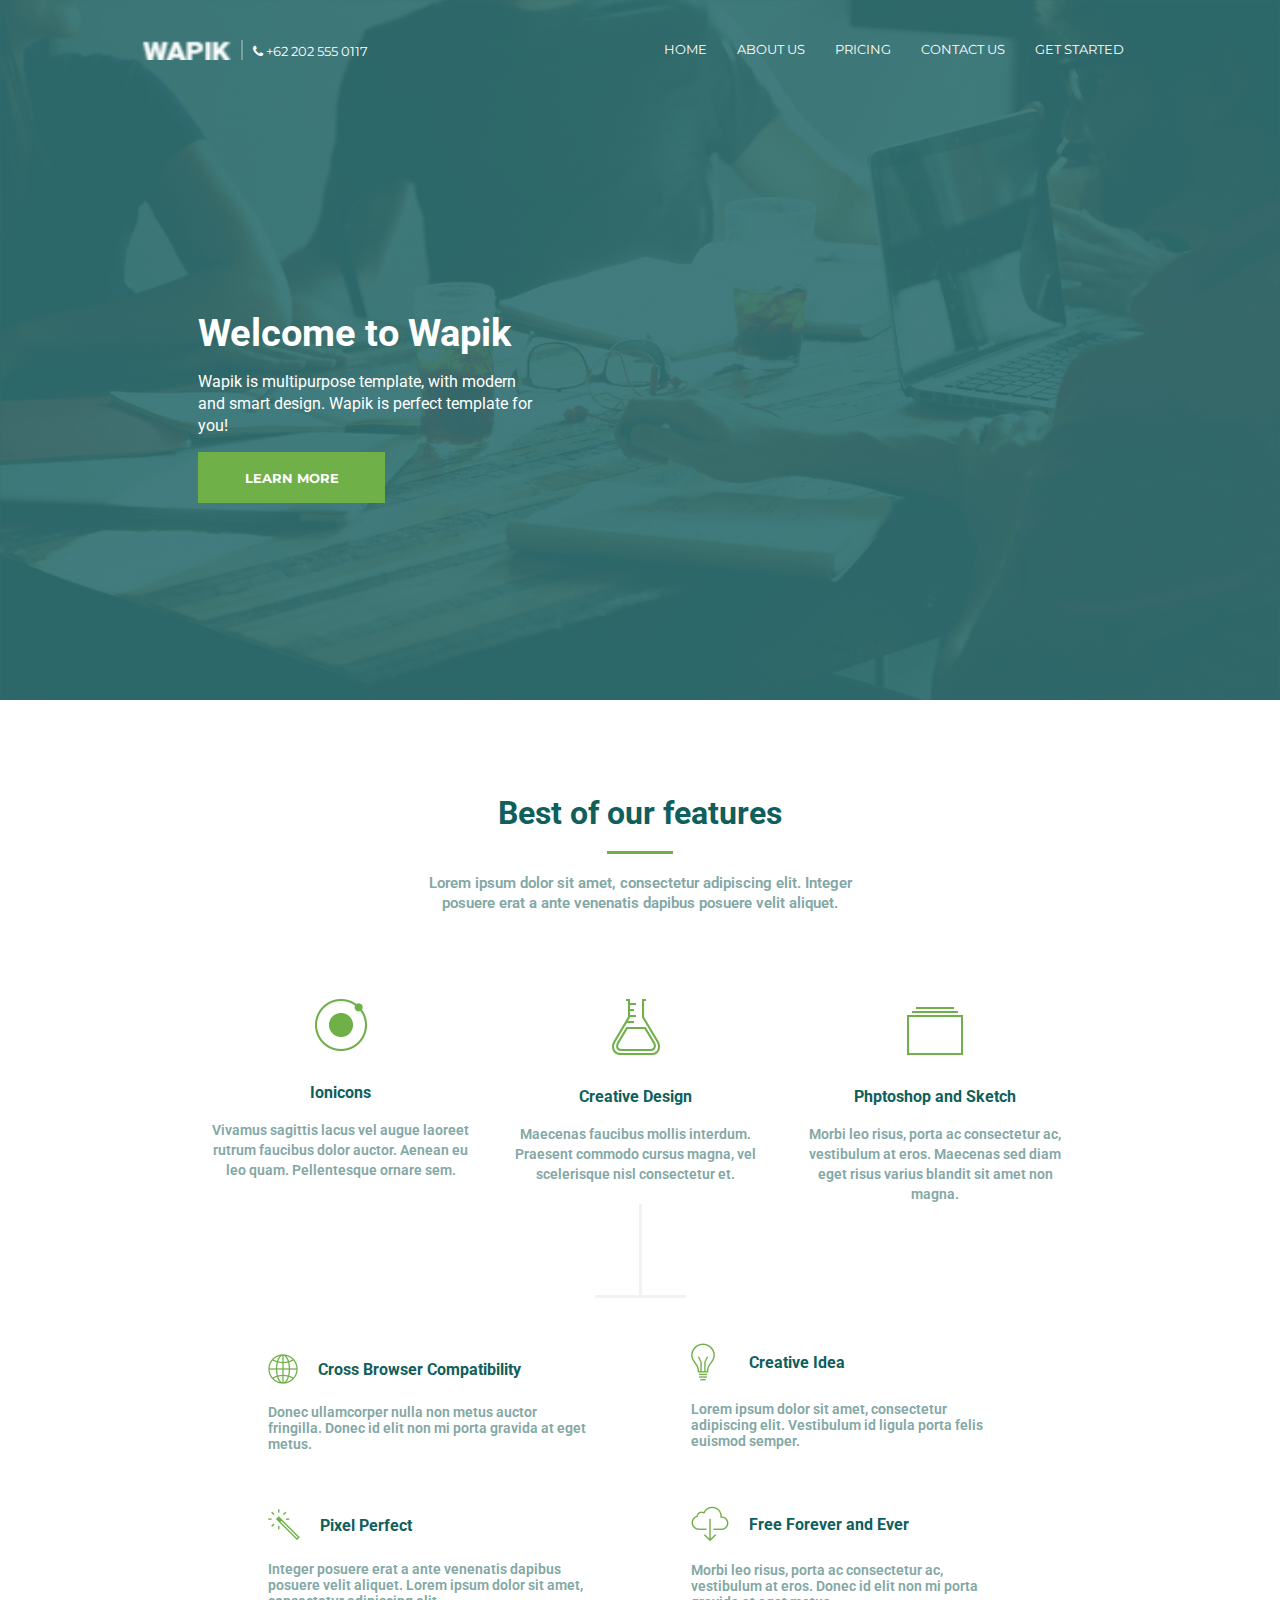
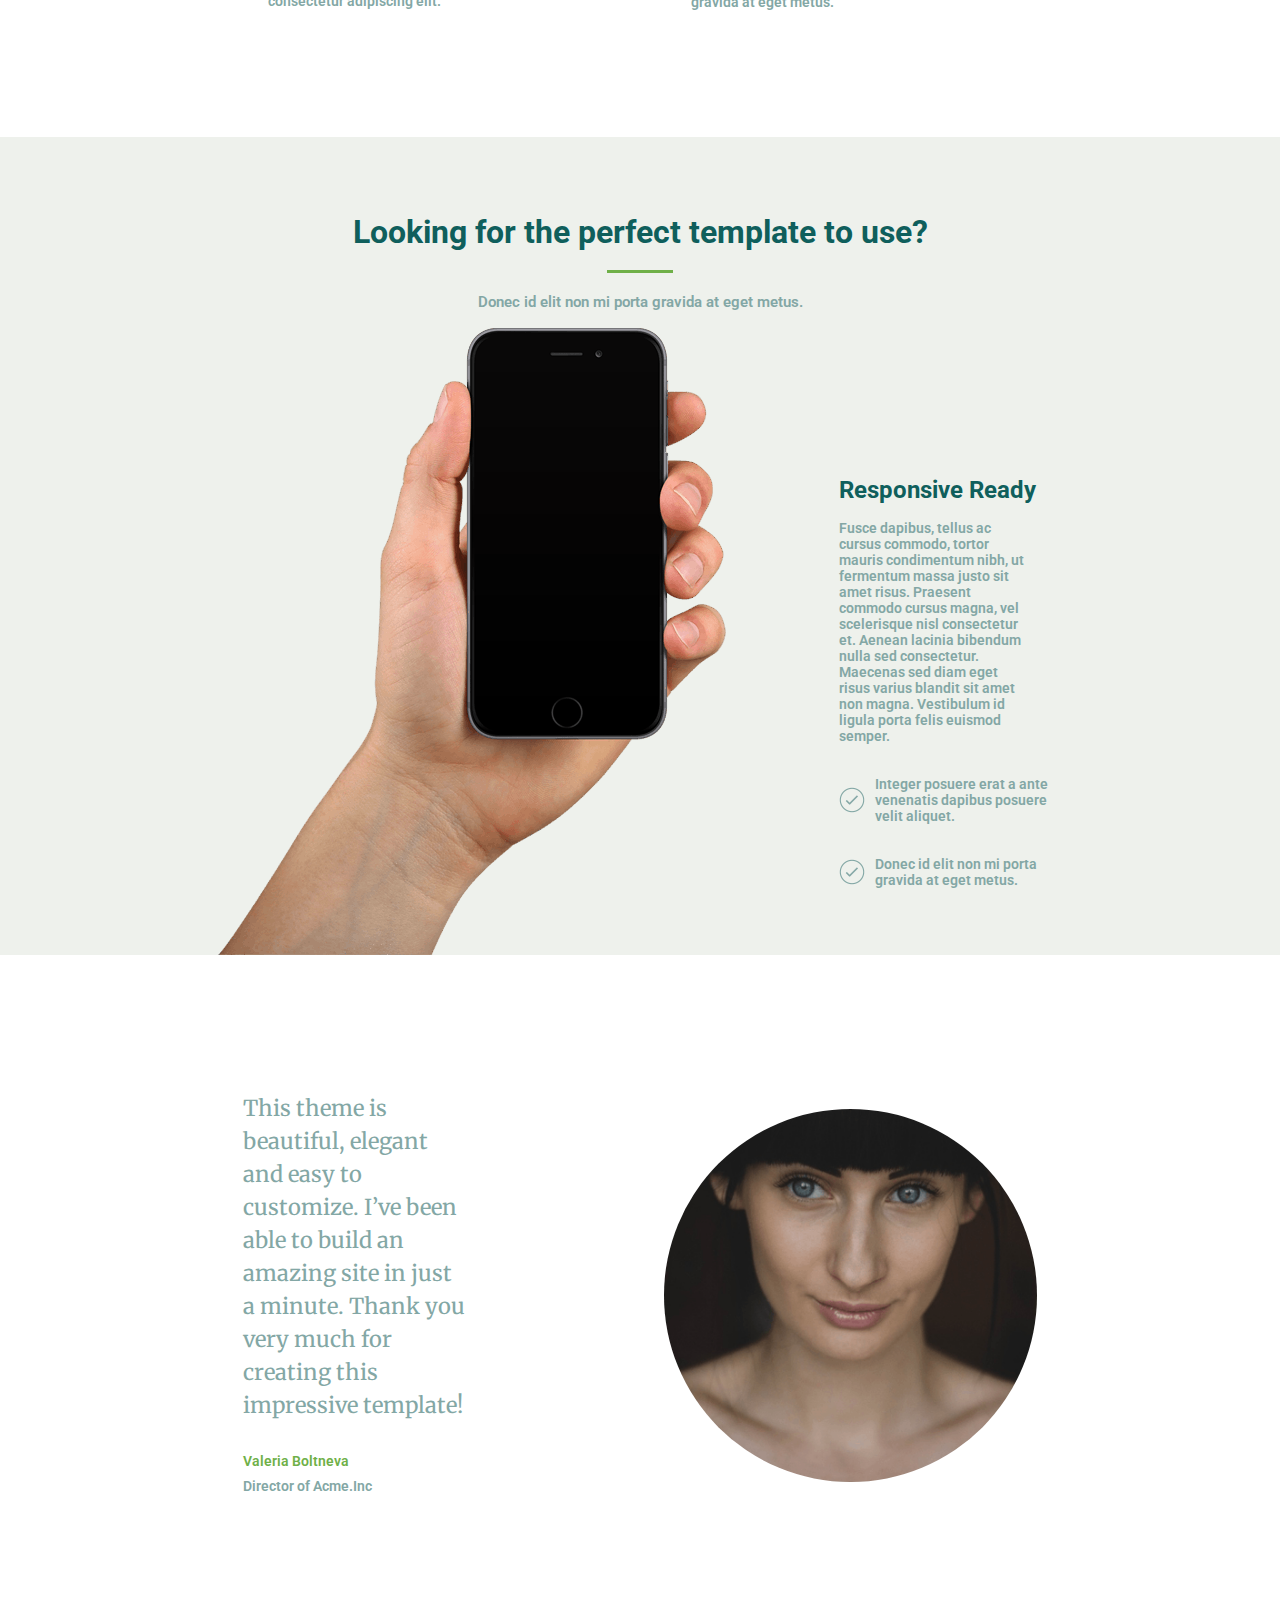
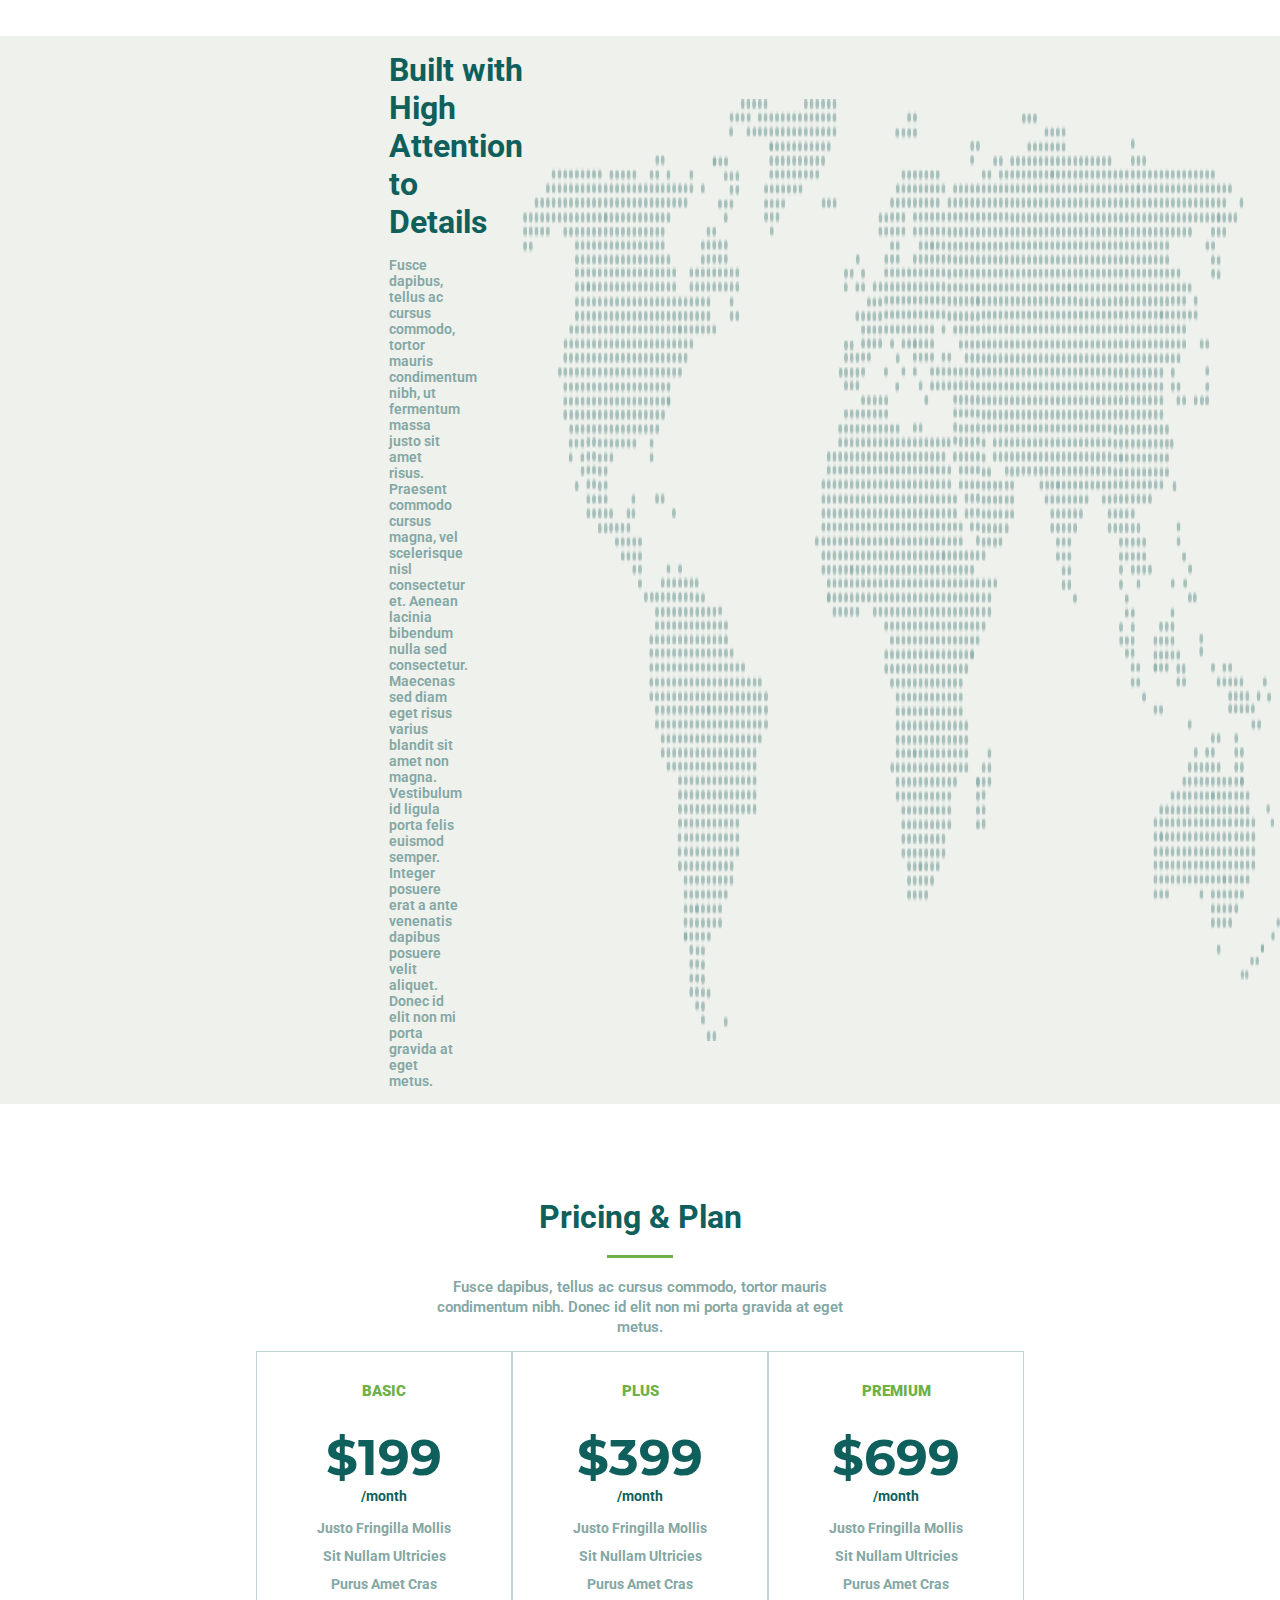
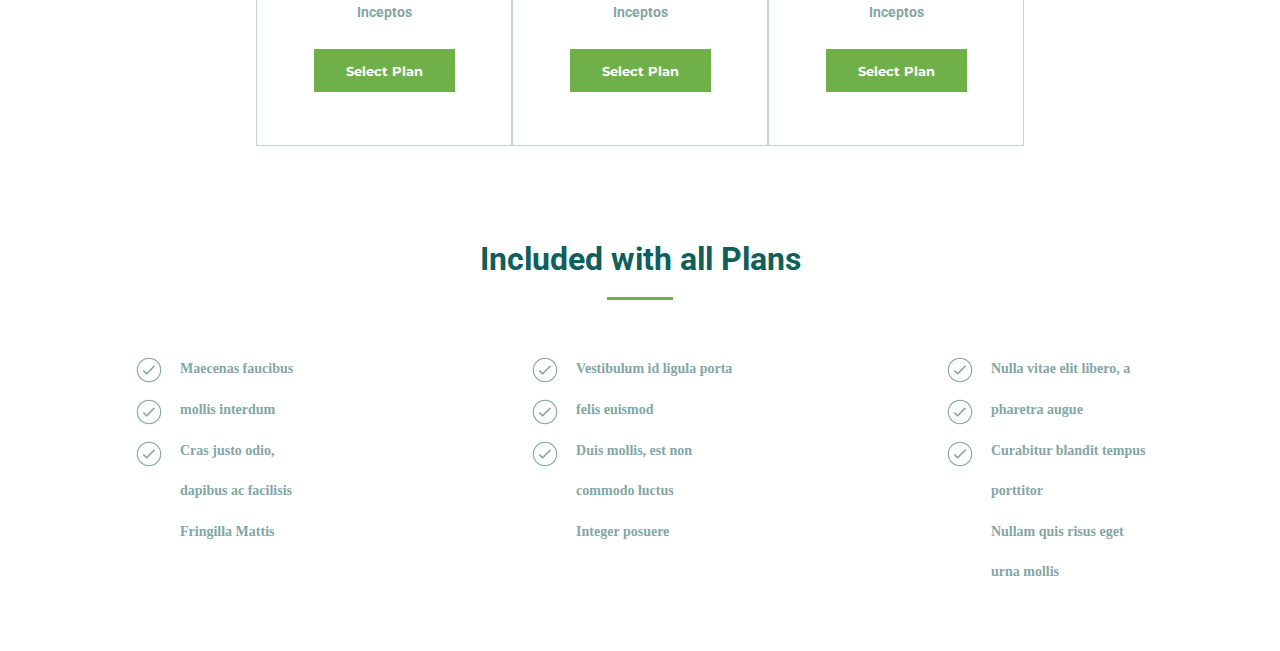
<file: wapikp/index.html>
<!DOCTYPE html>
<html lang="en">

<head>
  <meta charset="UTF-8">
  <meta http-equiv="X-UA-Compatible" content="IE=edge">
  <meta name="viewport" content="width=device-width, initial-scale=1.0">
  <link rel="stylesheet" href="style.css">
  <link rel="stylesheet" href="https://cdnjs.cloudflare.com/ajax/libs/font-awesome/4.7.0/css/font-awesome.min.css">
  <link rel="preconnect" href="https://fonts.googleapis.com">
  <link rel="preconnect" href="https://fonts.gstatic.com" crossorigin>
  <link href="https://fonts.googleapis.com/css2?family=Montserrat:wght@300;400&display=swap" rel="stylesheet">
  <link rel="preconnect" href="https://fonts.googleapis.com">
  <link rel="preconnect" href="https://fonts.gstatic.com" crossorigin>
  <script src="https://ajax.googleapis.com/ajax/libs/jquery/3.5.1/jquery.min.js"></script>
  <link
    href="https://fonts.googleapis.com/css2?family=Roboto+Condensed:wght@300;400&family=Roboto:wght@300&display=swap"
    rel="stylesheet">
    <link rel="preconnect" href="https://fonts.googleapis.com">
<link rel="preconnect" href="https://fonts.gstatic.com" crossorigin>
<link href="https://fonts.googleapis.com/css2?family=Merriweather:wght@300&family=Montserrat:wght@200;300&display=swap" rel="stylesheet">
  <script src="javascript.js"></script>
  <title>WAPIK</title>
</head>

<body>
  <div class="backg">
    <div class="head">
      <div class="logo">
        <img src="images\logo.png" alt="" style="width: 90px; height: 20px; ">
        <div class="stick"></div>
        <a href="tel:+62 202 555 0117" style="margin-top:3px; font-size: 13px;"><i class="fa">&#xf095;</i> +62 202 555
          0117</a>
      </div>
      <nav>
        <label id="nav-icon1" class="butn" for="nav-menu1" onclick=" menudis()">
          <span></span>
          <span></span>
          <span></span>
        </label>
        <ul id="yourID" class="navbar menu">
          <li><a href="index.html">HOME</a></li>
          <li><a href="aboutus.html">ABOUT US</a></li>
          <li><a href="pricing.html">PRICING</a></li>
          <li><a href="contact.html">CONTACT US</a></li>
          <li><a href="getstrated.html">GET STARTED</a></li>
        </ul>
      </nav>
    </div>

    <div class="welcom">
      <h1 style="line-height: 50px;">Welcome to Wapik</h1>
      <p>Wapik is multipurpose template, with modern and smart design. Wapik is perfect template for you!</p>
      <button>LEARN MORE</button>
    </div>
  </div>


  <div class="feature">
      <h2>Best of our features</h2>
      <div class="dash"></div>
      <p>Lorem ipsum dolor sit amet, consectetur adipiscing elit.
        Integer posuere erat a ante venenatis dapibus posuere velit aliquet.</p>
  </div>


  <center>
    <div class="feat">
      <center>
        <div class="ion">
          <img src="../wapikp/images/ionicons.png" alt="">
          <h3>Ionicons</h3>
          <p>Vivamus sagittis lacus vel augue laoreet rutrum faucibus dolor auctor. Aenean eu leo quam. Pellentesque
            ornare sem.</p>
        </div>
      </center>

      <center>
        <div class="creat">
          <img src="../wapikp/images/creative design.png" alt="">
          <h3>Creative Design</h3>
          <p>Maecenas faucibus mollis interdum. Praesent commodo cursus magna, vel scelerisque nisl consectetur et.</p>
        </div>
      </center>
      <center>
        <div class="photoshop">
          <img src="../wapikp/images/photoshop.png" alt="">
          <h3>Phptoshop and Sketch</h3>
          <p>Morbi leo risus, porta ac consectetur ac, vestibulum at eros. Maecenas sed diam eget risus varius blandit
            sit amet non magna.</p>
        </div>
      </center>
    </div>
  </center>
  <center>
    <div class="ver"></div>
  </center>
  <center>
    <div class="hori"></div>
  </center>
  <div class="feat2">
    <div class="col1">
      <div class="box">
      <img src="../wapikp/images/browser.png" alt="">
      <h3>Cross Browser Compatibility</h3>
      </div>
      <p>Donec ullamcorper nulla non metus auctor fringilla. Donec id elit non mi porta gravida at eget metus.</p>
<br>
<br>
<br>
<div class="box">
      <img src="../wapikp/images/pixel.png" alt="">
      <h3>Pixel Perfect</h3>
    </div>
      <p>Integer posuere erat a ante venenatis dapibus posuere velit aliquet. Lorem ipsum dolor sit amet, consectetur
        adipiscing elit.</p>
    </div>

    
    <div class="col2">
      <div class="box">
      <img src="../wapikp/images/idea.png" alt="">
      <h3 style="margin-left: 34px";>Creative Idea</h3>
    </div>
      <p>Lorem ipsum dolor sit amet, consectetur adipiscing elit. Vestibulum id ligula porta felis euismod semper.</p>
<br>
<br>
<br>

<div class="box">
      <img src="../wapikp/images/free.png" alt="">
      <h3>Free Forever and Ever</h3>
    </div>
      <p>Morbi leo risus, porta ac consectetur ac, vestibulum at eros. Donec id elit non mi porta gravida at eget metus.
      </p>
    </div>
  </div>

<section class="template">
  <div class="feature">
    <h2 style="padding-top: 76px;">Looking for the perfect template to use?</h2>
     <div class="dash"></div>
    <p>Donec id elit non mi porta gravida at eget metus.</p>
  </div>
  <div class="rr">
    <img id="anime" src="../wapikp/images/responsive ready.png" alt="">
    <div class="res">
      <h2>Responsive Ready</h2>
     
    <p>Fusce dapibus, tellus ac cursus commodo, tortor mauris condimentum nibh, ut fermentum massa justo sit amet risus. Praesent commodo cursus magna, vel scelerisque nisl consectetur et. Aenean lacinia bibendum nulla sed consectetur. Maecenas sed diam eget risus varius blandit sit amet non magna. Vestibulum id ligula porta felis euismod semper.</p>
    
     <div class="align">
      <img src="../wapikp/images/verified.png" alt="">
    <p >Integer posuere erat a ante venenatis dapibus posuere velit aliquet.</p>
  </div>
    <div class="align"> 
    <img src="../wapikp/images/verified.png" alt="">
      <p> Donec id elit non mi porta gravida at eget metus.</p>
    </div>
    </div>
  </div>
</section>

<div class="direct">
  <div class="text">
  <p id="p1">This theme is beautiful, elegant and easy to customize. I’ve been able to build an amazing site in just a minute. Thank you very much for creating this impressive template!</p>
<p id="p2" style="color: #6FB048;">Valeria Boltneva</p>
  <p id="p2" style="color: #83A7A5 ">Director of Acme.Inc</p>
</div>
  <img src="../wapikp/images/Director.png" alt="">
</div>

<section class="built">
  <div class="all">
  <div class="builtp">
    <h2>Built with High Attention to Details</h2>
    <p>Fusce dapibus, tellus ac cursus commodo, tortor mauris condimentum nibh, ut fermentum massa justo sit amet risus. Praesent commodo cursus magna, vel scelerisque nisl consectetur et. Aenean lacinia bibendum nulla sed consectetur. Maecenas sed diam eget risus varius blandit sit amet non magna. Vestibulum id ligula porta felis euismod semper. Integer posuere erat a ante venenatis dapibus posuere velit aliquet. Donec id elit non mi porta gravida at eget metus.</p>
  </div>
    <img src="../wapikp/images/built.png" alt="">
    </div>
</section>
<section class="pricing">
  <div class="feature">
    <h2>Pricing & Plan</h2>
    <div class="dash"></div>
    <p>Fusce dapibus, tellus ac cursus commodo, tortor mauris condimentum nibh.
      Donec id elit non mi porta gravida at eget metus.</p>
</div>
<div class="plans">
  
  <div class="basic">
    <center>
    <p id="parap1">BASIC</p>
    <h3>$199</h3>
    <p id="parap2">/month</p>
    <p id="parap">Justo Fringilla
      Mollis Sit Nullam
      Ultricies Purus Amet
      Cras Inceptos</p>
      <button>Select Plan</button>
      </center>
  </div>

  <div class="basic">
    <center>
    <p id="parap1">PLUS</p>
    <h3>$399</h3>
    <p id="parap2">/month</p>
      <p id="parap">Justo Fringilla
      Mollis Sit Nullam
      Ultricies Purus Amet
      Cras Inceptos</p>
      <button>Select Plan</button>
    </center>
  </div>

  <div class="basic">
    <center>
    <p id="parap1">PREMIUM</p>
    <h3>$699</h3>
    <p id="parap2">/month</p>
    <p id="parap">Justo Fringilla
      Mollis Sit Nullam
      Ultricies Purus Amet
      Cras Inceptos</p>
      <button>Select Plan</button>
    </center>
  </div>
</div>
<div class="feature">
  <h2>Included with all Plans</h2>
  <div class="dash"></div>
</div>


<div class="iplan">
  <div class="iplan1">
    <div class="img">
     <img src="..//wapikp/images/verified.png" alt="">
     <img src="..//wapikp/images/verified.png" alt="">
     <img src="..//wapikp/images/verified.png" alt="">
    </div>
    <div class="col">
     <p> Maecenas faucibus mollis interdum <br>
    Cras justo odio, dapibus ac facilisis <br>
    Fringilla Mattis</p>
    </div>
  </div>


<div class="iplan1">
  <div class="img">
  <img src="..//wapikp/images/verified.png" alt="">
  <img src="..//wapikp/images/verified.png" alt="">
  <img src="..//wapikp/images/verified.png" alt="">
</div>
<div class="col">
  <p>Vestibulum id ligula porta felis euismod <br>
  Duis mollis, est non commodo luctus <br>
  Integer posuere</p>
  </div>
</div>

<div class="iplan1">
  <div class="img">
  <img src="..//wapikp/images/verified.png" alt="">
  <img src="..//wapikp/images/verified.png" alt="">
  <img src="..//wapikp/images/verified.png" alt="">
</div>
<div class="col">
  <p> Nulla vitae elit libero, a pharetra augue <br>
    Curabitur blandit tempus porttitor <br>
      Nullam quis risus eget urna mollis</p>
    </div>
</div>
</div>
</section>
</body>

</html>
</file>
<file: wapikp/style.css>
body,
body *{
    margin: 0;
    padding: 0;
    box-sizing:border-box;
}

li{
    list-style: none;
}
a{
    text-decoration: none;
    color: #fff;
}

.backg{
    background: url(../wapikp/images/back.png);
      background-image: linear-gradient(rgba(45, 110, 112, 0.9),rgba(45, 110, 112, 0.9)),url(../wapikp/images/back.png);
    background-size: cover;
    background-repeat: no-repeat;
    height: 700px;
    width: 100%;
}
.head{
    width: 100%;
    display: flex;
    justify-content: space-around;
    padding: 36px 0 0 0;
    font-family: 'Montserrat';

}
#nav-icon1 span{
    display: none;
}

.stick{
    
    border: 1px solid #fff;
    opacity: 0.3;
    width: 1px;
    height: 20px;
    margin: 0px 10px;
}


.logo{
    display: flex;
    padding-top: 4px;
}

.navbar{
display: flex;
}

.navbar li{
    padding: 5px 15px;
    font-size: 13px;
}

.navbar li:hover{
    border: 0px solid transparent;
    padding: 5px 15px;
    background: rgba(255, 255, 255, 0.3);
}

.welcom{
   width: 69%;
   margin: 246px  auto;
   font-size: 16px;
   font-family: 'Roboto';
   color: white;
}
.welcom p{
    width: 38%;
    line-height: 22px;
}
.welcom h1{
    font-size: 38px;
    padding-bottom: 13px;
}

.welcom button{
    margin-top: 15px;
    border:1px solid transparent;
    height: 51px;
    width: 187px;
    background: #6FB048;
    color: white;
    font-weight: 700;
    font-family: 'Montserrat';
}
.feature h2{
margin-top: 94px;
font-size: 32px;
font-family: 'Roboto';
color: #0F5F5C;
text-align: center;
}

.dash{
    width: 66px;
    height: 3px;
    background: #6FB048;
    margin: 19px auto;
}

.feature p{
    width: 468px;
    height: 36px;
    font-size: 15px;
    font-family: 'Roboto';
color: #83A7A5;
font-weight: 600;
padding: 0 10px;
line-height: 20px;
margin: auto;
text-align: center;
}

.feat{
    border: 1px solid transparent;
    width: 70%;
    display: flex;
    flex-direction: row;
    justify-content: space-around;
    padding-top: 69px;
}
.photoshop img{
    margin-top: 10px;
}


.ion{
    margin-top: 19px;

    border: 1px solid transparent;
    width: 266px;
    height: 174px;
}
.creat{
    margin-top: 19px;

    border: 1px solid transparent;
    width: 266px;
    height: 174px;

}
.photoshop{
    margin-top: 17px;

    border: 1px solid transparent;
    width: 275px;
    height: 168px;
}
.feat h3{
    margin-top: 28px;
    margin-bottom: 18px;
    font-size: 16px;
    font-family: 'Roboto';
    color: #0F5F5C;
}
.feat p{
    font-size: 14px;
    font-family: 'Roboto';
    color: #83A7A5;
    font-weight: 600;
    line-height: 20px;
}

.ver{
border: 1px solid transparent;
width: 3px;
height: 91px;
background: #F2F2F2;
margin-top: 31px;
}

.hori{
    border: 1px solid transparent;
width: 91px;
height: 3px;
background: #F2F2F2;
}

.feat2{
    width: 66%;
    margin: 0 auto;
display: flex;
flex-direction: row;
justify-content: space-around;
font-family: 'Roboto';
}
.col1{
    width: 38%;
    margin-top: 56px;
}
.col2{
    width: 38%;
    margin-top:45px ;
}
.box{
    display: flex;
    align-items: center;
}
.feat2 h3{
    margin-left: 20px;
    font-size: 16px;
    font-weight: 700;
    color: #0F5F5C;
}
.feat2 p{
    padding-top: 20px;
    font-size: 14px;
    color: #83A7A5;
font-weight: 600;
}

.template{
    width: 100%;
    height: auto;
    background: #EEF1EC;
    margin-top: 127px;
}

.rr{
    margin: 0 auto;
    width: 66%;
    display: flex;
    flex-direction: row;
    font-family: 'Roboto';

}
.rr p{
    font-weight: 600;
    width: 86%;
}
.rr h2{
color: #0F5F5C;
}

.res{
    margin-top: 148px;
    margin-left: 113px;
}
.res p{
margin-top: 16px;
font-size: 14px;
color: #83A7A5;
}


.align img{
    margin-top: 16px;
    margin-right: 10px;
}

.align{
    display: flex;
    align-items: center;
    margin-top: 16px;
    font-size: 14px;
    color: #83A7A5;
}

.direct{
    width: 62%;
    margin: 137px auto 0 auto;
    display: flex;
    flex-direction: row;
    align-items: center;
}
.text p{
    width: 53%;
}
#p1{
    font-size: 22px;
    margin-bottom: 27px;
    line-height: 1.5;
    color: #83A7A5;
    font-family: 'Merriweather', serif;

}
#p2{
    font-size: 14px;
    line-height: 1.8;
    font-family: 'Roboto';
    font-weight: 600;
}
.direct img{ 
    object-fit: cover;
    width: 373px;
    height: 373px;
    border-radius:200.5px;
}
.built{
    margin: 137px auto 0 auto;
    background: #EEF1EC;
    width: 100%;
}

.built img{
    padding:63px 0;
}
.builtp{
    margin: auto 0 auto 400px;
    padding: 15px 0;
}

.all{
    display: flex;
    flex: row;
    justify-content: flex-end;
    font-family: 'Roboto';
}
.all h2{
    font-size: 32px;
    padding-bottom: 16px;
    color: #0F5F5C;
}
.all p{
    font-size: 14px;
    color: #83A7A5;
    font-weight: 600;
    width: 52%;

}
.plans{
    display: flex;
    justify-content: center;
    margin-top: 38px;
}
.basic{
    border: 1px solid rgba(131,167,165,0.5);
    width: 256px;
    height: auto;
    padding: 30px 0;
}
.basic p{
    text-align: center;
}
.basic h3{
    text-align: center;
    font-size: 50px;
    font-family: 'Montserrat';
    color: #0F5F5C;
}
#parap1{
    padding-bottom: 27px;
    font-size: 15px;
    font-family: 'Roboto';
    color: #6FB048;
    font-weight: 900;
}
#parap2{
    padding-bottom: 10px;
    font-size: 14px;
    color: #0F5F5C;
    font-weight: 700;
    font-family: 'Roboto';
}
#parap{
    margin: 0 auto;
    width: 54%;
    line-height: 2;
    font-family: Roboto;
    color: #83A7A5;
    font-size: 14px;
    font-weight: 700;
}
.basic button{
    border:1px solid transparent;
    height: 43px;
    width: 141px;
    background: #6FB048;
    color: white;
    font-weight: 700;
    font-family: 'Montserrat';
    margin: 23px 0px;
}

.iplan{
    display: flex;
    justify-content: center;
    grid-gap: 200px;
    width: 80%;
    margin: 49px auto 58px auto;
}

.iplan1 {
    display: flex;
    grid-gap: 10px;
    flex-direction: row;
}
.img{
    display: flex;
    flex-direction: column;
}
.img img{
    padding: 8px;
}
.col p{
    font-size: 15px;
    line-height: 2.9;
    color: #83A7A5;
    font-size: 14px;
    font-weight: 600;
}


@media screen and (max-width: 900px) {
    #yourID{
        display: none;
    }
    .navbar{
        position: absolute;
    width: 232px;
    margin-left: -52px;
    background-color: black;
    }
    
    #nav-icon1 span{
        display: block;
        margin:4px 4px 4px auto;
        height: 4px;
        width:40px;
        background: #fff;
        border-radius: 9px;
    }
    .welcom p{
        width: 100%;
    }
    .feature p{
        width: unset;
    }
    .feat{
        flex-direction: column;
    }
    .feat2{
        flex-direction: column;
    }
    .col1,.col2{
        width: unset;
    }
    #anime{
display: none;   
     }
     .rr{
         width: 100%;
     }
     .res{
         margin: 10% 10%;
     }
     .direct{
         flex-direction: column-reverse;
         margin-top: 0;
     }
     .direct img{
         padding: 70px;
     }
     .text p{
         width: 100%;
     }
     #p1{
         font-size: 15px;
     }
     .built img{
         display: none;
     }
    .builtp{
        margin-left: 15%;
    }
    .all p{
        width: 80%;
    }
    .plans{
        width: 100%;
        align-items: center;
        padding: 20px;
    }
   #parap{
       width: 96%;
   }
   .plans h3 {
font-size: 35px;
   }
    .basic button{
        height: 35px;
        width: 100px;
    }
    .iplan{
        width: 80%;
        flex-direction: column;
    }

    }
</file>
